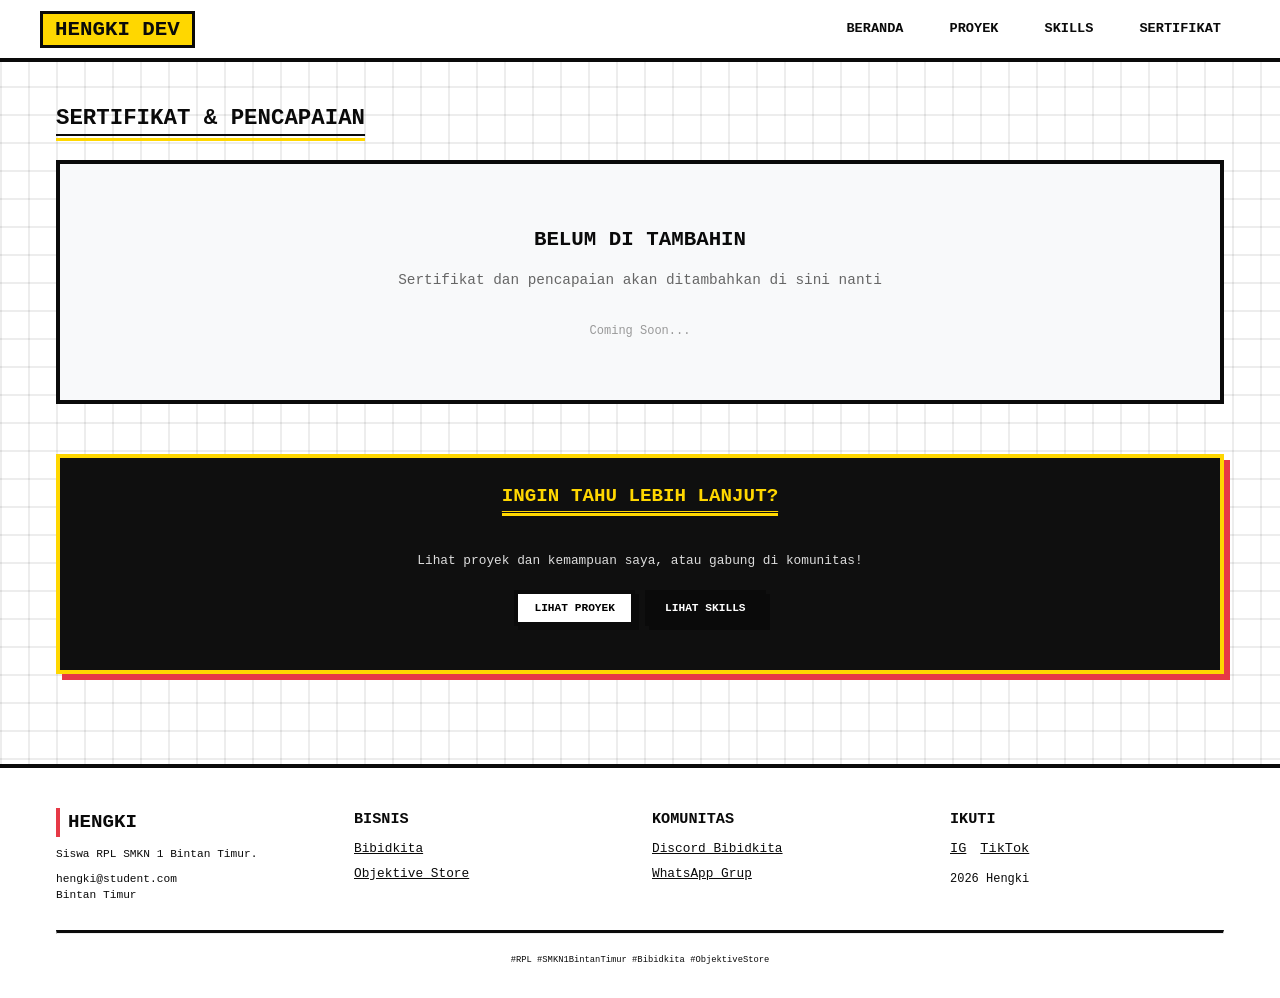
<file: certificates/index.html>
<!DOCTYPE html>
<html lang="id">
<head>
    <meta charset="UTF-8">
    <meta name="viewport" content="width=device-width, initial-scale=1.0, viewport-fit=cover">
    <title>Sertifikat — Hengki Portfolio</title>
    <meta name="description" content="Sertifikat dan pencapaian Hengki dalam bidang teknologi dan pengembangan software">
    <link rel="icon" type="image/svg+xml" href="data:image/svg+xml,%3Csvg xmlns='http://www.w3.org/2000/svg' viewBox='0 0 100 100'%3E%3Crect width='100' height='100' fill='%230A0A0A'/%3E%3Ctext x='50' y='70' font-size='60' text-anchor='middle' fill='%23FFD700' font-weight='bold' font-family='monospace'%3EH%3C/text%3E%3C/svg%3E">
    <link rel="stylesheet" href="../css/style.css">
</head>
<body>
    <div class="grid-overlay"></div>

    <nav>
        <div class="nav-container">
            <div class="logo"><span>HENGKI DEV</span></div>
            <div class="hamburger">
                <span></span>
                <span></span>
                <span></span>
            </div>
            <div class="nav-links">
                <a href="../">BERANDA</a>
                <a href="../projects/">PROYEK</a>
                <a href="../skills/">SKILLS</a>
                <a href="../certificates/">SERTIFIKAT</a>
            </div>
        </div>
    </nav>

    <main class="container">
        <div class="section animate-item" style="margin-top: 40px;">
            <h2>SERTIFIKAT & PENCAPAIAN</h2>
            <div style="text-align: center; padding: 60px 20px; background: var(--gray-bg); border: 4px solid var(--black);">
                <p style="font-size: 1.3rem; font-weight: bold; margin-bottom: 15px; color: var(--black);">BELUM DI TAMBAHIN</p>
                <p style="font-size: 0.9rem; color: #666; margin-bottom: 30px;">Sertifikat dan pencapaian akan ditambahkan di sini nanti</p>
                <p style="font-size: 0.75rem; color: #999;">Coming Soon...</p>
            </div>
        </div>

        <div class="cta-section animate-item" style="margin-top: 50px;">
            <h2>INGIN TAHU LEBIH LANJUT?</h2>
            <p>Lihat proyek dan kemampuan saya, atau gabung di komunitas!</p>
            <div style="display: flex; flex-wrap: wrap; gap: 10px; justify-content: center; margin: 20px 0;">
                <a href="../projects/"><button>LIHAT PROYEK</button></a>
                <a href="../skills/"><button style="background: var(--black); color: var(--white);">LIHAT SKILLS</button></a>
            </div>
        </div>
    </main>

    <footer>
        <div class="footer-container">
            <div class="footer-grid">
                <div class="footer-main"><div style="font-size: 1.2rem; font-weight: bold; border-left: 4px solid var(--red); padding-left: 8px;">HENGKI</div><p style="margin: 10px 0; font-size: 0.7rem;">Siswa RPL SMKN 1 Bintan Timur.</p><p style="font-size: 0.7rem;">hengki@student.com<br>Bintan Timur</p></div>
                <div class="footer-hide-mobile"><h4>BISNIS</h4><ul><li><a href="https://bibidkita.my.id" target="_blank">Bibidkita</a></li><li><a href="https://lynk.id/objektivestore" target="_blank">Objektive Store</a></li></ul></div>
                <div class="footer-hide-mobile"><h4>KOMUNITAS</h4><ul><li><a href="https://discord.bibidkita.my.id" target="_blank">Discord Bibidkita</a></li><li><a href="https://whatsapp.bibidkita.my.id">WhatsApp Grup</a></li></ul></div>
                <div class="footer-hide-mobile"><h4>IKUTI</h4><div style="display: flex; gap: 14px; margin: 8px 0;"><a href="https://www.instagram.com/alwayshengki?igsh=c2N1bm1rZXRhdnRp">IG</a><a href="https://www.tiktok.com/@justhengkii?_r=1&_t=ZS-96uK0uV5rpH">TikTok</a></div><p style="margin-top: 12px;">2026 Hengki</p></div>
            </div>
            <hr>
            <div style="text-align: center; font-size: 0.55rem;">#RPL #SMKN1BintanTimur #Bibidkita #ObjektiveStore</div>
        </div>
    </footer>

    <script src="../js/script.js"></script>
</body>
</html>
</file>
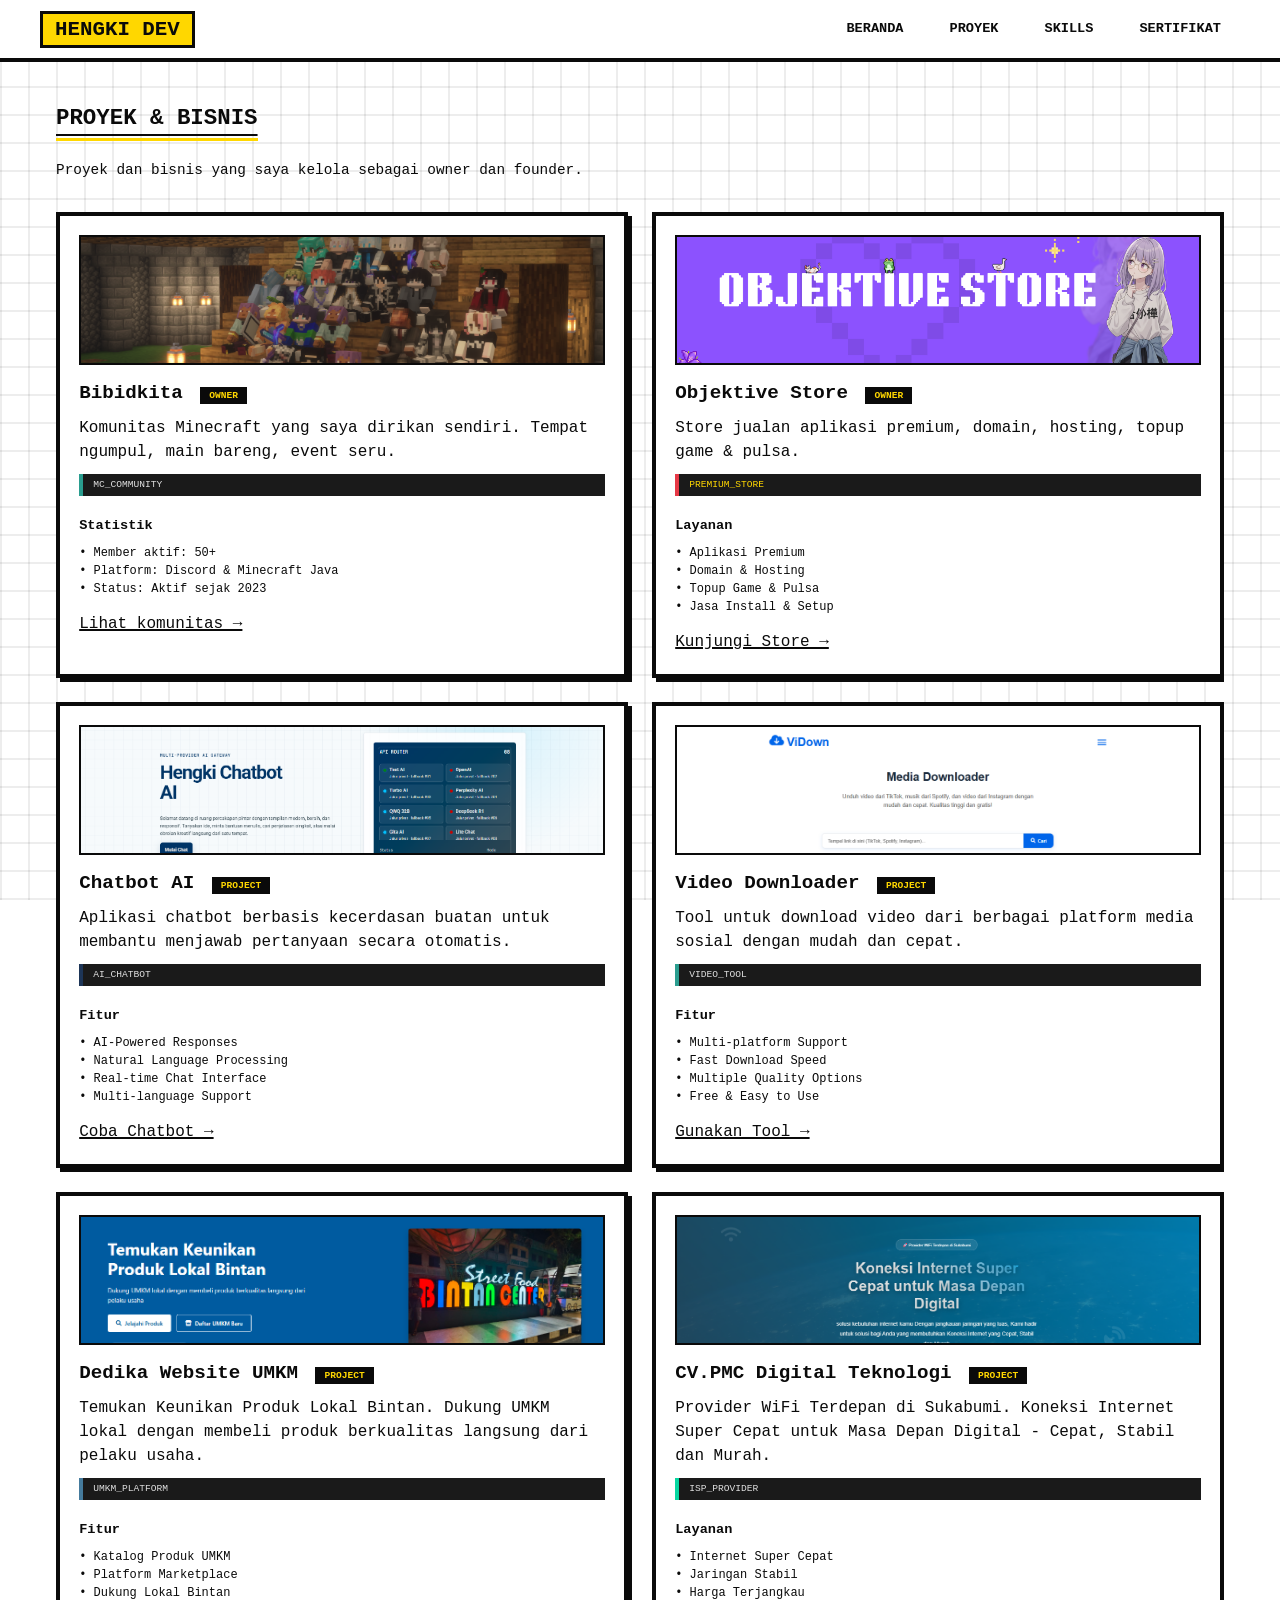
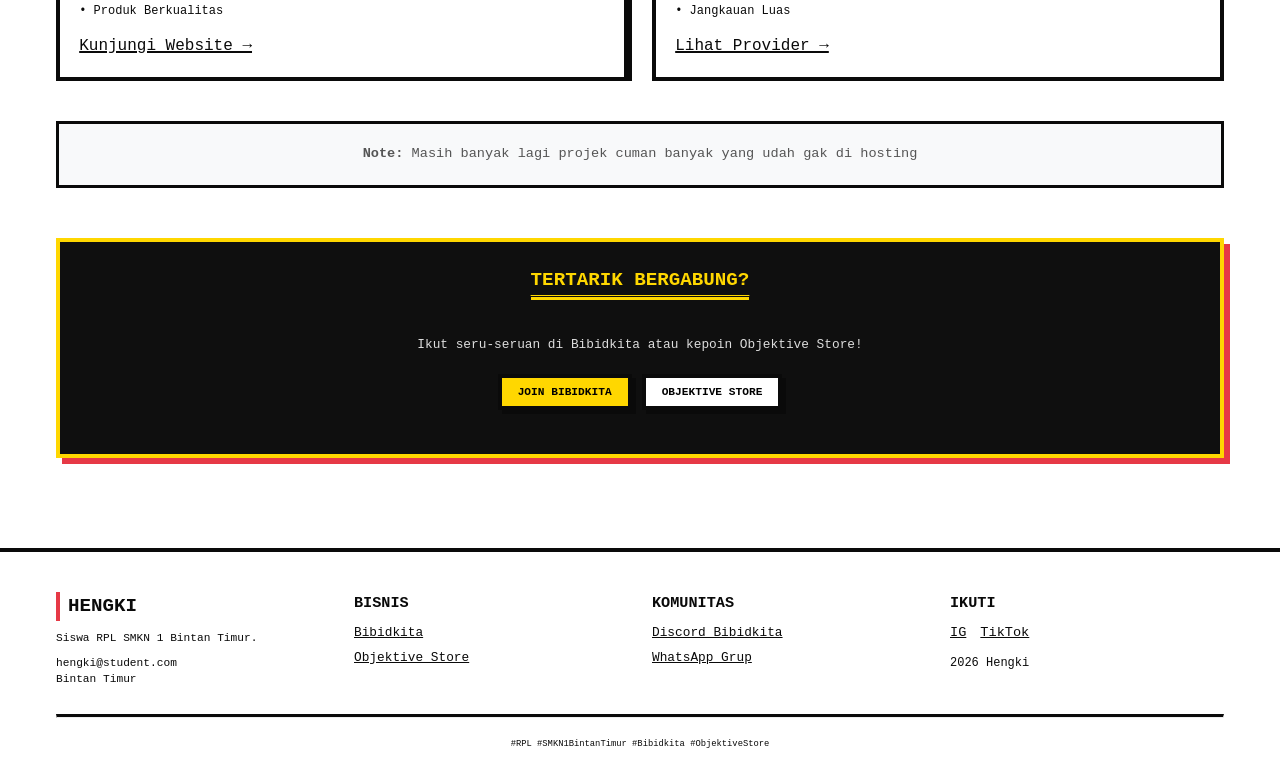
<file: projects/index.html>
<!DOCTYPE html>
<html lang="id">
<head>
    <meta charset="UTF-8">
    <meta name="viewport" content="width=device-width, initial-scale=1.0, viewport-fit=cover">
    <title>Proyek & Bisnis — Hengki Portfolio</title>
    <meta name="description" content="Proyek dan bisnis Hengki: Bibidkita (Komunitas Minecraft) dan Objektive Store (Digital Store)">
    <link rel="icon" type="image/svg+xml" href="data:image/svg+xml,%3Csvg xmlns='http://www.w3.org/2000/svg' viewBox='0 0 100 100'%3E%3Crect width='100' height='100' fill='%230A0A0A'/%3E%3Ctext x='50' y='70' font-size='60' text-anchor='middle' fill='%23FFD700' font-weight='bold' font-family='monospace'%3EH%3C/text%3E%3C/svg%3E">
    <link rel="stylesheet" href="../css/style.css">
</head>
<body>
    <div class="grid-overlay"></div>

    <nav>
        <div class="nav-container">
            <div class="logo"><span>HENGKI DEV</span></div>
            <div class="hamburger">
                <span></span>
                <span></span>
                <span></span>
            </div>
            <div class="nav-links">
                <a href="../">BERANDA</a>
                <a href="../projects/">PROYEK</a>
                <a href="../skills/">SKILLS</a>
                <a href="../certificates/">SERTIFIKAT</a>
            </div>
        </div>
    </nav>

    <main class="container">
        <div class="section animate-item" style="margin-top: 40px;">
            <h2>PROYEK & BISNIS</h2>
            <p style="margin-bottom: 30px; font-size: 0.9rem;">Proyek dan bisnis yang saya kelola sebagai owner dan founder.</p>
            
            <div class="grid-2">
                <div class="project-card">
                    <div class="project-img"><img src="../img/bibidkita.png" alt="Bibidkita" loading="lazy" onerror="this.src='https://placehold.co/600x400/1D3557/FFD700?text=BIBIDKITA'"></div>
                    <h3>Bibidkita <span class="owner-badge">OWNER</span></h3>
                    <p>Komunitas Minecraft yang saya dirikan sendiri. Tempat ngumpul, main bareng, event seru.</p>
                    <div class="minecraft-badge">MC_COMMUNITY</div>
                    <div style="margin-top: 20px;">
                        <h4 style="font-size: 0.85rem; margin-bottom: 8px;">Statistik</h4>
                        <ul style="list-style: none; padding: 0; font-size: 0.75rem;">
                            <li>• Member aktif: 50+</li>
                            <li>• Platform: Discord & Minecraft Java</li>
                            <li>• Status: Aktif sejak 2023</li>
                        </ul>
                    </div>
                    <a href="https://bibidkita.my.id" target="_blank" style="margin-top: 14px; display: inline-block;">Lihat komunitas →</a>
                </div>
                
                <div class="project-card">
                    <div class="project-img"><img src="../img/objektivestore.png" alt="Objektive Store" loading="lazy" onerror="this.src='https://placehold.co/600x400/E63946/FFD700?text=OBJEKTIVE'"></div>
                    <h3>Objektive Store <span class="owner-badge">OWNER</span></h3>
                    <p>Store jualan aplikasi premium, domain, hosting, topup game & pulsa.</p>
                    <div class="store-badge">PREMIUM_STORE</div>
                    <div style="margin-top: 20px;">
                        <h4 style="font-size: 0.85rem; margin-bottom: 8px;">Layanan</h4>
                        <ul style="list-style: none; padding: 0; font-size: 0.75rem;">
                            <li>• Aplikasi Premium</li>
                            <li>• Domain & Hosting</li>
                            <li>• Topup Game & Pulsa</li>
                            <li>• Jasa Install & Setup</li>
                        </ul>
                    </div>
                    <a href="https://lynk.id/objektivestore" target="_blank" style="margin-top: 14px; display: inline-block;">Kunjungi Store →</a>
                </div>
                
                <div class="project-card">
                    <div class="project-img"><img src="../img/chatbot.png" alt="Chatbot AI" loading="lazy"></div>
                    <h3>Chatbot AI <span class="owner-badge">PROJECT</span></h3>
                    <p>Aplikasi chatbot berbasis kecerdasan buatan untuk membantu menjawab pertanyaan secara otomatis.</p>
                    <div class="ai-badge">AI_CHATBOT</div>
                    <div style="margin-top: 20px;">
                        <h4 style="font-size: 0.85rem; margin-bottom: 8px;">Fitur</h4>
                        <ul style="list-style: none; padding: 0; font-size: 0.75rem;">
                            <li>• AI-Powered Responses</li>
                            <li>• Natural Language Processing</li>
                            <li>• Real-time Chat Interface</li>
                            <li>• Multi-language Support</li>
                        </ul>
                    </div>
                    <a href="https://chatbot.hengkisite.my.id/" target="_blank" style="margin-top: 14px; display: inline-block;">Coba Chatbot →</a>
                </div>
                
                <div class="project-card">
                    <div class="project-img"><img src="../img/vidown.png" alt="Video Downloader" loading="lazy"></div>
                    <h3>Video Downloader <span class="owner-badge">PROJECT</span></h3>
                    <p>Tool untuk download video dari berbagai platform media sosial dengan mudah dan cepat.</p>
                    <div class="video-badge">VIDEO_TOOL</div>
                    <div style="margin-top: 20px;">
                        <h4 style="font-size: 0.85rem; margin-bottom: 8px;">Fitur</h4>
                        <ul style="list-style: none; padding: 0; font-size: 0.75rem;">
                            <li>• Multi-platform Support</li>
                            <li>• Fast Download Speed</li>
                            <li>• Multiple Quality Options</li>
                            <li>• Free & Easy to Use</li>
                        </ul>
                    </div>
                    <a href="https://vidown.hengkisite.my.id/" target="_blank" style="margin-top: 14px; display: inline-block;">Gunakan Tool →</a>
                </div>
                
                <div class="project-card">
                    <div class="project-img"><img src="../img/rasabintan.png" alt="Dedika UMKM" loading="lazy"></div>
                    <h3>Dedika Website UMKM <span class="owner-badge">PROJECT</span></h3>
                    <p>Temukan Keunikan Produk Lokal Bintan. Dukung UMKM lokal dengan membeli produk berkualitas langsung dari pelaku usaha.</p>
                    <div class="umkm-badge">UMKM_PLATFORM</div>
                    <div style="margin-top: 20px;">
                        <h4 style="font-size: 0.85rem; margin-bottom: 8px;">Fitur</h4>
                        <ul style="list-style: none; padding: 0; font-size: 0.75rem;">
                            <li>• Katalog Produk UMKM</li>
                            <li>• Platform Marketplace</li>
                            <li>• Dukung Lokal Bintan</li>
                            <li>• Produk Berkualitas</li>
                        </ul>
                    </div>
                    <a href="https://rasabintan.web.id/" target="_blank" style="margin-top: 14px; display: inline-block;">Kunjungi Website →</a>
                </div>
                
                <div class="project-card">
                    <div class="project-img"><img src="../img/pmc.png" alt="PMC Digital" loading="lazy"></div>
                    <h3>CV.PMC Digital Teknologi <span class="owner-badge">PROJECT</span></h3>
                    <p>Provider WiFi Terdepan di Sukabumi. Koneksi Internet Super Cepat untuk Masa Depan Digital - Cepat, Stabil dan Murah.</p>
                    <div class="isp-badge">ISP_PROVIDER</div>
                    <div style="margin-top: 20px;">
                        <h4 style="font-size: 0.85rem; margin-bottom: 8px;">Layanan</h4>
                        <ul style="list-style: none; padding: 0; font-size: 0.75rem;">
                            <li>• Internet Super Cepat</li>
                            <li>• Jaringan Stabil</li>
                            <li>• Harga Terjangkau</li>
                            <li>• Jangkauan Luas</li>
                        </ul>
                    </div>
                    <a href="https://cvpmcdigitalteknologi.net/" target="_blank" style="margin-top: 14px; display: inline-block;">Lihat Provider →</a>
                </div>
            </div>
        </div>

        <div class="animate-item" style="margin: 30px 0; padding: 20px; background: var(--gray-bg); border: 3px solid var(--black); text-align: center;">
            <p style="font-size: 0.85rem; margin: 0; color: #555;">
                <strong>Note:</strong> Masih banyak lagi projek cuman banyak yang udah gak di hosting
            </p>
        </div>

        <div class="cta-section animate-item" style="margin-top: 50px;">
            <h2>TERTARIK BERGABUNG?</h2>
            <p>Ikut seru-seruan di Bibidkita atau kepoin Objektive Store!</p>
            <div style="display: flex; flex-wrap: wrap; gap: 10px; justify-content: center; margin: 20px 0;">
                <a href="https://bibidkita.my.id" target="_blank"><button class="btn-join">JOIN BIBIDKITA</button></a>
                <a href="https://lynk.id/objektivestore" target="_blank"><button class="btn-store">OBJEKTIVE STORE</button></a>
            </div>
        </div>
    </main>

    <footer>
        <div class="footer-container">
            <div class="footer-grid">
                <div class="footer-main"><div style="font-size: 1.2rem; font-weight: bold; border-left: 4px solid var(--red); padding-left: 8px;">HENGKI</div><p style="margin: 10px 0; font-size: 0.7rem;">Siswa RPL SMKN 1 Bintan Timur.</p><p style="font-size: 0.7rem;">hengki@student.com<br>Bintan Timur</p></div>
                <div class="footer-hide-mobile"><h4>BISNIS</h4><ul><li><a href="https://bibidkita.my.id" target="_blank">Bibidkita</a></li><li><a href="https://lynk.id/objektivestore" target="_blank">Objektive Store</a></li></ul></div>
                <div class="footer-hide-mobile"><h4>KOMUNITAS</h4><ul><li><a href="https://discord.bibidkita.my.id" target="_blank">Discord Bibidkita</a></li><li><a href="https://whatsapp.bibidkita.my.id">WhatsApp Grup</a></li></ul></div>
                <div class="footer-hide-mobile"><h4>IKUTI</h4><div style="display: flex; gap: 14px; margin: 8px 0;"><a href="https://www.instagram.com/alwayshengki?igsh=c2N1bm1rZXRhdnRp">IG</a><a href="https://www.tiktok.com/@justhengkii?_r=1&_t=ZS-96uK0uV5rpH">TikTok</a></div><p style="margin-top: 12px;">2026 Hengki</p></div>
            </div>
            <hr>
            <div style="text-align: center; font-size: 0.55rem;">#RPL #SMKN1BintanTimur #Bibidkita #ObjektiveStore</div>
        </div>
    </footer>

    <script src="../js/script.js"></script>
</body>
</html>
</file>
<file: css/style.css>
* {
    margin: 0;
    padding: 0;
    box-sizing: border-box;
    -webkit-tap-highlight-color: transparent !important;
    tap-highlight-color: transparent !important;
}

:root {
    --black: #0A0A0A;
    --white: #FFFFFF;
    --yellow: #FFD700;
    --red: #E63946;
    --blue: #1D3557;
    --gray-bg: #F8F9FA;
    --green: #2A9D8F;
}

html, body {
    overflow-x: hidden;
    width: 100%;
    margin: 0;
    padding: 0;
}

body {
    background: var(--white);
    color: var(--black);
    font-family: 'Courier New', monospace;
    font-size: 16px;
    line-height: 1.5;
    overflow-x: hidden;
    position: relative;
    width: 100%;
}

.grid-overlay {
    position: fixed;
    top: 0;
    left: 0;
    width: 100%;
    height: 100%;
    pointer-events: none;
    z-index: -1;
    background-image: 
        repeating-linear-gradient(0deg, rgba(0,0,0,0.07) 0px, rgba(0,0,0,0.07) 2px, transparent 2px, transparent 28px),
        repeating-linear-gradient(90deg, rgba(0,0,0,0.07) 0px, rgba(0,0,0,0.07) 2px, transparent 2px, transparent 28px);
}

.container {
    max-width: 1200px;
    margin: 0 auto;
    padding: 0 16px;
    width: 100%;
    position: relative;
    z-index: 2;
    overflow-x: hidden;
}

@keyframes fadeInScale {
    0% { opacity: 0; transform: scale(0.95) translateY(20px); filter: blur(5px); }
    100% { opacity: 1; transform: scale(1) translateY(0); filter: blur(0); }
}

@keyframes slideInLeft {
    0% { opacity: 0; transform: translateX(-60px); filter: blur(3px); }
    100% { opacity: 1; transform: translateX(0); filter: blur(0); }
}

@keyframes slideInRight {
    0% { opacity: 0; transform: translateX(60px); filter: blur(3px); }
    100% { opacity: 1; transform: translateX(0); filter: blur(0); }
}

nav {
    animation: slideInLeft 0.5s ease-out;
}

.hero-content {
    animation: fadeInScale 0.7s ease-out;
}

.hero-image {
    animation: slideInRight 0.6s ease-out;
}

.animate-item {
    opacity: 0;
    transform: scale(0.95) translateY(30px);
    filter: blur(5px);
    transition: all 0.7s cubic-bezier(0.4, 0, 0.2, 1);
}

.animate-item.show {
    opacity: 1;
    transform: scale(1) translateY(0);
    filter: blur(0);
}

nav {
    width: 100%;
    background: var(--white);
    border-bottom: 4px solid var(--black);
    position: sticky;
    top: 0;
    z-index: 100;
    padding: 10px 16px;
}

.nav-container {
    max-width: 1200px;
    margin: 0 auto;
    display: flex;
    justify-content: space-between;
    align-items: center;
    position: relative;
}

.logo span {
    font-size: 1.1rem;
    font-weight: 800;
    background: var(--yellow);
    padding: 0 8px;
    border: 3px solid var(--black);
    display: inline-block;
    white-space: nowrap;
}

.nav-links {
    display: flex;
    gap: 4px;
    align-items: center;
}

.nav-links a {
    font-weight: bold;
    padding: 5px 8px;
    font-size: 0.7rem;
    text-decoration: none;
    color: var(--black);
    white-space: nowrap;
    border: 1px solid transparent;
}

.hamburger {
    display: none;
    flex-direction: column;
    cursor: pointer;
    z-index: 1001;
}

.hamburger span {
    width: 25px;
    height: 3px;
    background: var(--black);
    margin: 3px 0;
    transition: 0.3s;
}

.hamburger.active span:nth-child(1) {
    transform: rotate(-45deg) translate(-5px, 6px);
}

.hamburger.active span:nth-child(2) {
    opacity: 0;
}

.hamburger.active span:nth-child(3) {
    transform: rotate(45deg) translate(-5px, -6px);
}

.btn-nav-dark {
    background: var(--black) !important;
    color: var(--white) !important;
}

@media (min-width: 640px) {
    .logo span { font-size: 1.3rem; padding: 0 12px; }
    .nav-links a { padding: 6px 12px; font-size: 0.8rem; }
    .nav-links { gap: 8px; }
}

@media (min-width: 1024px) {
    .nav-links a { font-size: 0.85rem; padding: 8px 18px; }
}

.project-card, button, .hero-visual, .cta-section, .owner-card {
    border: 4px solid var(--black);
}

h1 {
    font-size: 2rem;
    font-weight: 800;
    text-transform: uppercase;
    line-height: 1.2;
    margin-bottom: 1rem;
}

@media (min-width: 640px) { h1 { font-size: 2.8rem; } }

h2 {
    font-size: 1.4rem;
    text-decoration: underline;
    text-underline-offset: 10px;
    margin-bottom: 1.5rem;
    position: relative;
    display: inline-block;
}

h2::after {
    content: '';
    position: absolute;
    bottom: -5px;
    left: 0;
    width: 0;
    height: 3px;
    background: var(--yellow);
    transition: width 0.5s ease;
}

.animate-item.show h2::after { width: 100%; }

h3 { font-size: 1.2rem; margin-bottom: 0.5rem; }

.highlight {
    background: var(--yellow);
    padding: 2px 8px;
    display: inline-block;
    font-weight: bold;
    border: 1px solid var(--black);
}

.owner-badge {
    background: var(--black);
    color: var(--yellow);
    padding: 2px 8px;
    font-size: 0.6rem;
    margin-left: 6px;
    border: 1px solid var(--black);
}

a {
    color: var(--black);
    text-decoration: underline;
    text-decoration-thickness: 2px;
}

button {
    background: var(--white);
    font-family: monospace;
    font-weight: bold;
    font-size: 0.7rem;
    padding: 8px 16px;
    cursor: pointer;
    text-transform: uppercase;
    box-shadow: 4px 4px 0 var(--black);
    transition: all 0.2s ease;
}

button:active {
    transform: translate(2px, 2px);
    box-shadow: 2px 2px 0 var(--black);
}

.grid-2, .grid-3 {
    display: flex;
    flex-direction: column;
    gap: 20px;
}

@media (min-width: 640px) {
    .grid-2 { display: grid; grid-template-columns: repeat(2, 1fr); gap: 24px; }
    .grid-3 { display: grid; grid-template-columns: repeat(2, 1fr); gap: 24px; }
}

@media (min-width: 1024px) { .grid-3 { grid-template-columns: repeat(3, 1fr); } }

.project-card {
    background: var(--white);
    padding: 1.2rem;
    box-shadow: 4px 4px 0 var(--black);
    height: 100%;
    display: flex;
    flex-direction: column;
    transition: all 0.2s ease;
}

.project-card:active {
    transform: translate(2px, 2px);
    box-shadow: 2px 2px 0 var(--black);
}

.project-img {
    width: 100%;
    height: 130px;
    background: #eaeaea;
    margin-bottom: 14px;
    border: 2px solid var(--black);
    overflow: hidden;
}

.project-img img {
    width: 100%;
    height: 100%;
    object-fit: cover;
}

.hero-wrapper {
    display: flex;
    flex-direction: column-reverse;
    gap: 24px;
    margin: 20px 0;
    overflow-x: hidden;
}

@media (min-width: 768px) {
    .hero-wrapper { flex-direction: row; gap: 35px; align-items: center; }
}

.hero-content { flex: 1.5; }
.hero-image { flex: 1; }

.hero-visual {
    width: 100%;
    height: 200px;
    background: #1a1a1a;
    box-shadow: 8px 8px 0 var(--blue);
    position: relative;
    overflow: hidden;
}

.hero-visual:active {
    transform: translate(2px, 2px);
    box-shadow: 4px 4px 0 var(--blue);
}

@media (min-width: 640px) { .hero-visual { height: 250px; } }

.profile-photo {
    width: 100%;
    height: 100%;
    object-fit: cover;
    opacity: 1 !important;
}

.hero-visual .overlay-brutal {
    position: absolute;
    bottom: 0;
    left: 0;
    background: var(--yellow);
    padding: 4px 12px;
    font-size: 0.65rem;
    border-right: 2px solid black;
    border-top: 2px solid black;
}

.hero-text {
    font-size: 0.9rem;
    margin: 14px 0;
    border-left: 4px solid var(--red);
    padding-left: 14px;
}

.hero-text-clean {
    font-size: 0.9rem;
    margin: 14px 0;
    padding-left: 0;
}

.footer-logo {
    font-size: 1.2rem;
    font-weight: bold;
    padding-left: 0;
}

.btn-group {
    display: flex;
    gap: 10px;
    flex-wrap: wrap;
}

.minecraft-badge, .store-badge {
    background: #1a1a1a;
    color: #e0e0e0;
    padding: 4px 10px;
    font-size: 0.6rem;
    display: inline-block;
    border-left: 4px solid var(--green);
    margin-top: 10px;
}

.store-badge {
    border-left-color: var(--red);
    color: var(--yellow);
}

.ai-badge {
    background: #1a1a1a;
    color: #e0e0e0;
    padding: 4px 10px;
    font-size: 0.6rem;
    display: inline-block;
    border-left: 4px solid var(--blue);
    margin-top: 10px;
}

.video-badge {
    background: #1a1a1a;
    color: #e0e0e0;
    padding: 4px 10px;
    font-size: 0.6rem;
    display: inline-block;
    border-left: 4px solid var(--green);
    margin-top: 10px;
}

.umkm-badge {
    background: #1a1a1a;
    color: #e0e0e0;
    padding: 4px 10px;
    font-size: 0.6rem;
    display: inline-block;
    border-left: 4px solid #457B9D;
    margin-top: 10px;
}

.isp-badge {
    background: #1a1a1a;
    color: #e0e0e0;
    padding: 4px 10px;
    font-size: 0.6rem;
    display: inline-block;
    border-left: 4px solid #06D6A0;
    margin-top: 10px;
}

.skill-tag {
    display: inline-block;
    background: var(--black);
    color: var(--yellow);
    padding: 4px 10px;
    font-size: 0.6rem;
    margin: 4px 4px 0 0;
    border: 1px solid var(--black);
}

.owner-grid {
    display: flex;
    flex-direction: column;
    gap: 20px;
    margin: 30px 0;
    overflow-x: hidden;
}

@media (min-width: 640px) {
    .owner-grid { display: grid; grid-template-columns: repeat(2, 1fr); gap: 30px; }
}

.owner-card {
    background: var(--gray-bg);
    padding: 1.2rem;
    box-shadow: 4px 4px 0 var(--black);
    height: 100%;
    display: flex;
    flex-direction: column;
    transition: all 0.2s ease;
}

.owner-card:active {
    transform: translate(2px, 2px);
    box-shadow: 2px 2px 0 var(--black);
}

.owner-card h3 {
    display: flex;
    align-items: center;
    gap: 8px;
    flex-wrap: wrap;
    margin-bottom: 1rem;
}

.owner-card ul {
    margin: 0.8rem 0;
    list-style: none;
    padding-left: 0;
}

.owner-card li {
    margin: 8px 0;
    padding-left: 20px;
    position: relative;
}

.owner-card li::before {
    content: "◆";
    position: absolute;
    left: 0;
    color: var(--red);
}

.owner-stats {
    margin: 0.8rem 0;
    font-size: 0.75rem;
    border-top: 1px solid #ccc;
    border-bottom: 1px solid #ccc;
    padding: 8px 0;
}

.cta-section {
    background: #0F0F0F;
    border-color: var(--yellow);
    box-shadow: 6px 6px 0 var(--red);
    margin: 40px 0;
    padding: 24px 16px;
    text-align: center;
}

.cta-section:active {
    transform: translate(2px, 2px);
    box-shadow: 3px 3px 0 var(--red);
}

.cta-section h2 {
    color: var(--yellow);
    text-decoration-color: var(--yellow);
    font-size: 1.2rem;
}

.cta-section p {
    color: #dddddd;
    margin: 16px auto;
    font-size: 0.8rem;
}

.btn-join, .btn-store {
    background: var(--yellow);
    border: 4px solid var(--black);
    box-shadow: 4px 4px 0 var(--black);
}

.btn-store { background: var(--white); }

.school-badge {
    background: var(--yellow);
    display: inline-block;
    padding: 6px 14px;
    font-weight: bold;
    border: 3px solid var(--black);
    font-size: 0.65rem;
}

footer {
    width: 100%;
    background: var(--white);
    border-top: 4px solid var(--black);
    margin-top: 50px;
    padding: 24px 0 20px;
}

.footer-container {
    max-width: 1200px;
    margin: 0 auto;
    padding: 0 16px;
}

.footer-grid {
    display: flex;
    flex-direction: column;
    gap: 16px;
    margin-bottom: 16px;
    font-size: 0.8rem;
}

.footer-grid > div {
    max-width: 100%;
}

.footer-hide-mobile {
    display: none;
}

.footer-main {
    display: block;
}

.footer-grid h4 {
    font-size: 0.85rem;
    margin-bottom: 8px;
}

.footer-grid p {
    font-size: 0.7rem;
    line-height: 1.4;
    margin: 6px 0;
}

@media (min-width: 640px) {
    .footer-grid {
        display: grid;
        grid-template-columns: repeat(auto-fit, minmax(180px, 1fr));
        gap: 24px;
        font-size: 0.85rem;
    }
    
    .footer-hide-mobile {
        display: block;
    }
    
    .footer-grid h4 {
        font-size: 0.95rem;
    }
    
    .footer-grid p {
        font-size: 0.75rem;
    }
    
    footer {
        padding: 40px 0 30px;
    }
}

footer ul {
    list-style: none;
    padding-left: 0;
    margin: 8px 0;
}

footer li {
    margin: 4px 0;
    font-size: 0.7rem;
}

@media (min-width: 640px) {
    footer li {
        margin: 6px 0;
        font-size: 0.8rem;
    }
}

footer a {
    color: var(--black);
    text-decoration: underline;
    font-size: inherit;
}

hr {
    border-top: 3px solid var(--black);
    margin: 16px 0;
}

@media (min-width: 640px) {
    hr {
        margin: 20px 0;
    }
}

.section {
    margin: 40px 0;
    overflow-x: hidden;
}

.social-media-section {
    margin: 30px 0;
}

.social-cards {
    display: grid;
    grid-template-columns: 1fr;
    gap: 12px;
}

@media (min-width: 640px) {
    .social-cards {
        grid-template-columns: repeat(2, 1fr);
        gap: 16px;
    }
}

@media (min-width: 1024px) {
    .social-cards {
        grid-template-columns: repeat(4, 1fr);
    }
}

.social-card {
    display: flex;
    align-items: center;
    gap: 14px;
    padding: 14px 16px;
    background: var(--white);
    border: 3px solid var(--black);
    box-shadow: 3px 3px 0 var(--black);
    text-decoration: none;
    transition: all 0.2s ease;
}

.social-card:active {
    transform: translate(2px, 2px);
    box-shadow: 1px 1px 0 var(--black);
}

.social-icon {
    flex-shrink: 0;
    width: 48px;
    height: 48px;
    display: flex;
    align-items: center;
    justify-content: center;
    border: 2px solid var(--black);
}

.social-card.instagram .social-icon {
    background: linear-gradient(45deg, #f09433 0%, #e6683c 25%, #dc2743 50%, #cc2366 75%, #bc1888 100%);
    color: var(--white);
}

.social-card.tiktok .social-icon {
    background: var(--black);
    color: var(--white);
}

.social-card.github .social-icon {
    background: var(--black);
    color: var(--white);
}

.social-card.trakteer .social-icon {
    background: var(--red);
    color: var(--white);
}

.social-info h3 {
    font-size: 0.9rem;
    margin: 0 0 2px 0;
    color: var(--black);
}

.social-info p {
    font-size: 0.7rem;
    margin: 0;
    color: #666;
}

@media (min-width: 640px) {
    .social-card {
        padding: 16px 18px;
    }
    
    .social-info h3 {
        font-size: 0.95rem;
    }
    
    .social-info p {
        font-size: 0.75rem;
    }
}

a, div, button, .project-card, .owner-card, .hero-visual, .cta-section {
    -webkit-tap-highlight-color: transparent !important;
    tap-highlight-color: transparent !important;
    outline: none !important;
}

@media (max-width: 768px) {
    .hamburger {
        display: flex;
    }

    .nav-links {
        position: fixed;
        top: 0;
        right: -100%;
        height: 100vh;
        width: 280px;
        flex-direction: column;
        background: rgba(255, 255, 255, 0.75);
        backdrop-filter: blur(20px);
        -webkit-backdrop-filter: blur(20px);
        transition: right 0.3s ease;
        z-index: 999;
        padding: 80px 30px 20px;
        border-left: 4px solid var(--black);
        box-shadow: -4px 0 30px rgba(0,0,0,0.1);
    }

    .nav-links.active {
        right: 0;
    }

    .nav-links a {
        margin: 12px 0;
        padding: 12px 0;
        display: block;
        font-size: 0.95rem;
        text-align: left;
        background: transparent;
        border: none;
        border-bottom: 2px solid rgba(10, 10, 10, 0.1);
        text-decoration: none;
        font-weight: 700;
        transition: all 0.2s ease;
    }

    .nav-links a:last-child {
        border-bottom: none;
    }

    .nav-links a:hover,
    .nav-links a:active {
        color: var(--red);
        padding-left: 10px;
        border-bottom-color: var(--red);
    }
    .container {
        padding-left: 16px;
        padding-right: 16px;
        overflow-x: hidden;
    }
    
    img, .project-img, .hero-visual {
        max-width: 100%;
        display: block;
    }
    
    .project-card:active, .owner-card:active {
        transform: translate(2px, 2px);
        box-shadow: 2px 2px 0 var(--black);
    }
}

.skill-category {
    margin: 30px 0;
}

.category-title {
    font-size: 0.9rem;
    font-weight: 800;
    text-transform: uppercase;
    margin-bottom: 1rem;
    padding: 8px 16px;
    background: var(--black);
    color: var(--yellow);
    border: 3px solid var(--black);
    display: inline-block;
    letter-spacing: 1px;
}

@media (min-width: 640px) {
    .category-title {
        font-size: 0.95rem;
        padding: 10px 20px;
    }
}

.tech-badges {
    display: flex;
    flex-wrap: wrap;
    gap: 12px;
    margin-top: 16px;
}

.tech-badge {
    display: flex;
    flex-direction: column;
    align-items: center;
    justify-content: center;
    background: var(--white);
    border: 3px solid var(--black);
    padding: 16px 12px;
    min-width: 90px;
    box-shadow: 3px 3px 0 var(--black);
    transition: all 0.2s ease;
}

.tech-badge:active {
    transform: translate(2px, 2px);
    box-shadow: 1px 1px 0 var(--black);
}

.tech-badge img {
    width: 48px;
    height: 48px;
    margin-bottom: 8px;
    object-fit: contain;
}

.tech-badge span {
    font-size: 0.7rem;
    font-weight: 700;
    text-align: center;
    color: var(--black);
}

@media (min-width: 640px) {
    .tech-badge {
        min-width: 100px;
        padding: 18px 14px;
    }
    
    .tech-badge img {
        width: 52px;
        height: 52px;
    }
    
    .tech-badge span {
        font-size: 0.75rem;
    }
}

.tech-list {
    display: grid;
    grid-template-columns: 1fr;
    gap: 12px;
    margin-top: 16px;
}

@media (min-width: 640px) {
    .tech-list {
        grid-template-columns: repeat(2, 1fr);
        gap: 16px;
    }
}

@media (min-width: 1024px) {
    .tech-list {
        grid-template-columns: repeat(3, 1fr);
    }
}

.tech-item {
    display: flex;
    align-items: flex-start;
    gap: 12px;
    background: var(--white);
    border: 3px solid var(--black);
    padding: 14px;
    box-shadow: 3px 3px 0 var(--black);
    transition: all 0.2s ease;
}

.tech-item:active {
    transform: translate(2px, 2px);
    box-shadow: 1px 1px 0 var(--black);
}

.tech-icon {
    font-size: 1.8rem;
    line-height: 1;
    flex-shrink: 0;
}

.tech-item h4 {
    font-size: 0.9rem;
    font-weight: 700;
    margin: 0 0 4px 0;
    color: var(--black);
}

.tech-item p {
    font-size: 0.7rem;
    margin: 0;
    color: #555;
    line-height: 1.3;
}

.ai-badge img {
    width: 48px;
    height: 48px;
    border-radius: 8px;
    background: var(--white);
    padding: 4px;
}

@media (min-width: 640px) {
    .ai-badge img {
        width: 52px;
        height: 52px;
    }
}

.cert-grid {
    display: grid;
    grid-template-columns: 1fr;
    gap: 20px;
}

@media (min-width: 640px) {
    .cert-grid {
        grid-template-columns: repeat(2, 1fr);
        gap: 24px;
    }
}

@media (min-width: 1024px) {
    .cert-grid {
        grid-template-columns: repeat(3, 1fr);
    }
}

.cert-card {
    background: var(--white);
    border: 4px solid var(--black);
    padding: 1.5rem;
    box-shadow: 4px 4px 0 var(--black);
    position: relative;
    transition: all 0.2s ease;
}

.cert-card:active {
    transform: translate(2px, 2px);
    box-shadow: 2px 2px 0 var(--black);
}

.cert-badge {
    position: absolute;
    top: 12px;
    right: 12px;
    background: var(--yellow);
    border: 2px solid var(--black);
    padding: 4px 12px;
    font-size: 0.7rem;
    font-weight: bold;
}

.cert-card h3 {
    font-size: 1.1rem;
    margin-bottom: 8px;
    margin-top: 0;
    padding-right: 60px;
}

.cert-issuer {
    font-size: 0.8rem;
    font-weight: bold;
    color: var(--red);
    margin: 8px 0;
}

.cert-desc {
    font-size: 0.75rem;
    color: #555;
    line-height: 1.5;
    margin-top: 10px;
}
</file>
